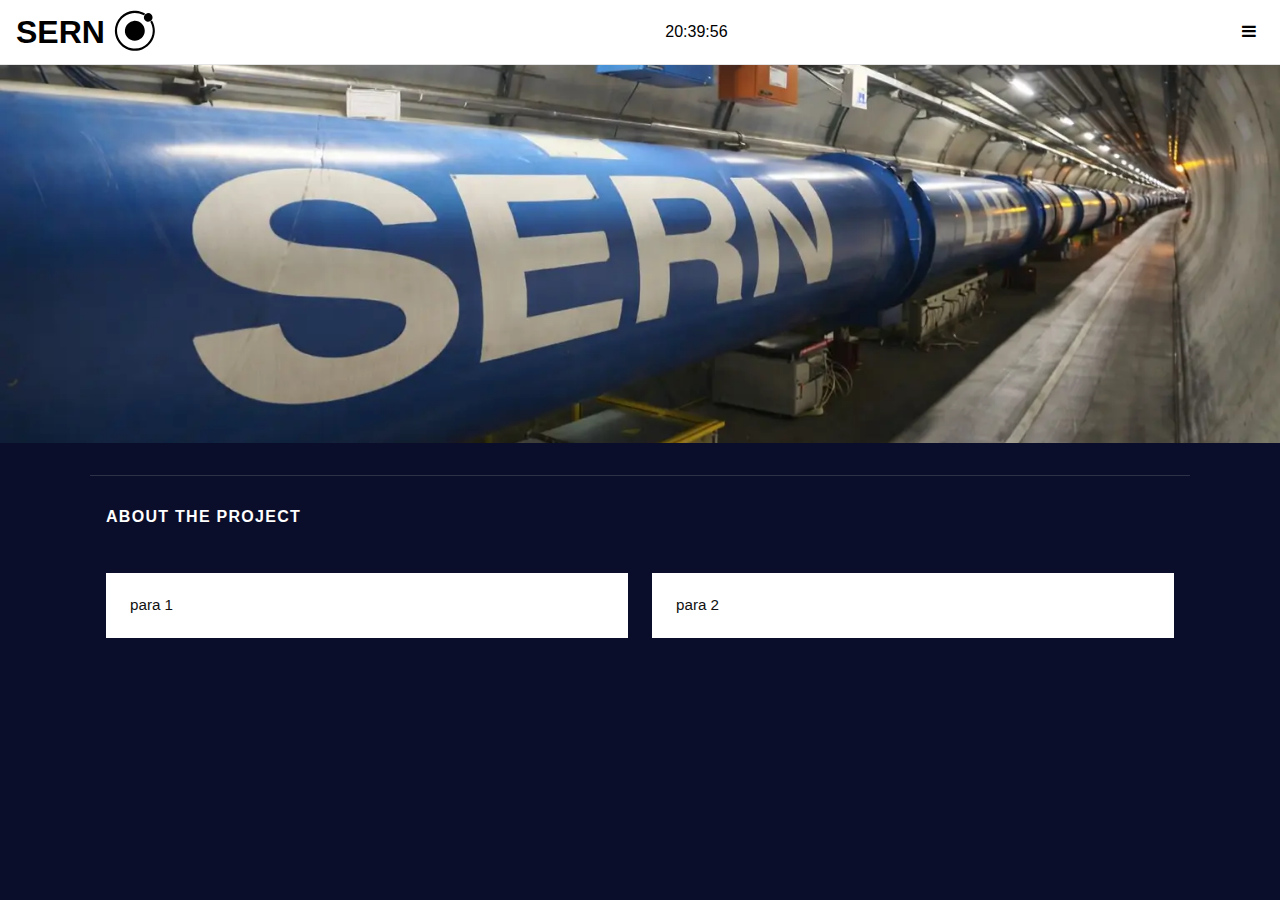
<file: index.html>
<!DOCTYPE html>
<html lang="en">
<head>
   
    <link rel="stylesheet" href="https://cdnjs.cloudflare.com/ajax/libs/font-awesome/4.7.0/css/font-awesome.min.css">
    <meta charset="UTF-8">
    <meta name="viewport" content="width=device-width, initial-scale=1.0">
    <title>SERN</title>
    <var> <link rel="icon" href="photos/logo.svg" type="image/svg+xml"></var>
    <link rel="stylesheet" href="style.css">
    
</head>
<body>
    <header>
        <div class="brand">
            <img src="photos/logo.svg" alt="Logo - Hjem">
            <h1 id="homeButton">SERN</h1>
        </div>
        <div id="clock"></div>
        <a href="javascript:void(0);" class="icon" onclick="functionBurger()">
        <i class="fa fa-bars"></i>
        </a>
        
    </header>

    <div id="myLinks">
        <a href="index.html" class="active">Main</a>
        <a href="page1.html">Page-1</a>
        <a href="page2.html">Page-2</a>
        <a href="page3.html">Page-3</a>
    </div>
    <div class="lhc">
        <img class="sern-lhc" src="photos/20210-138 LHC 01.webp" alt="Lhc-tunnel">
    </div>

    <div class="divider"></div>

    <section class="content">
    <h2 class="section-title">About the Project</h2>

    <div class="main">
        <p class="para1">para 1</p>
        <p class="para2">para 2</p>
    </div>
    </section>

    


</body>

<script src="script.js"></script>
</html>
</file>
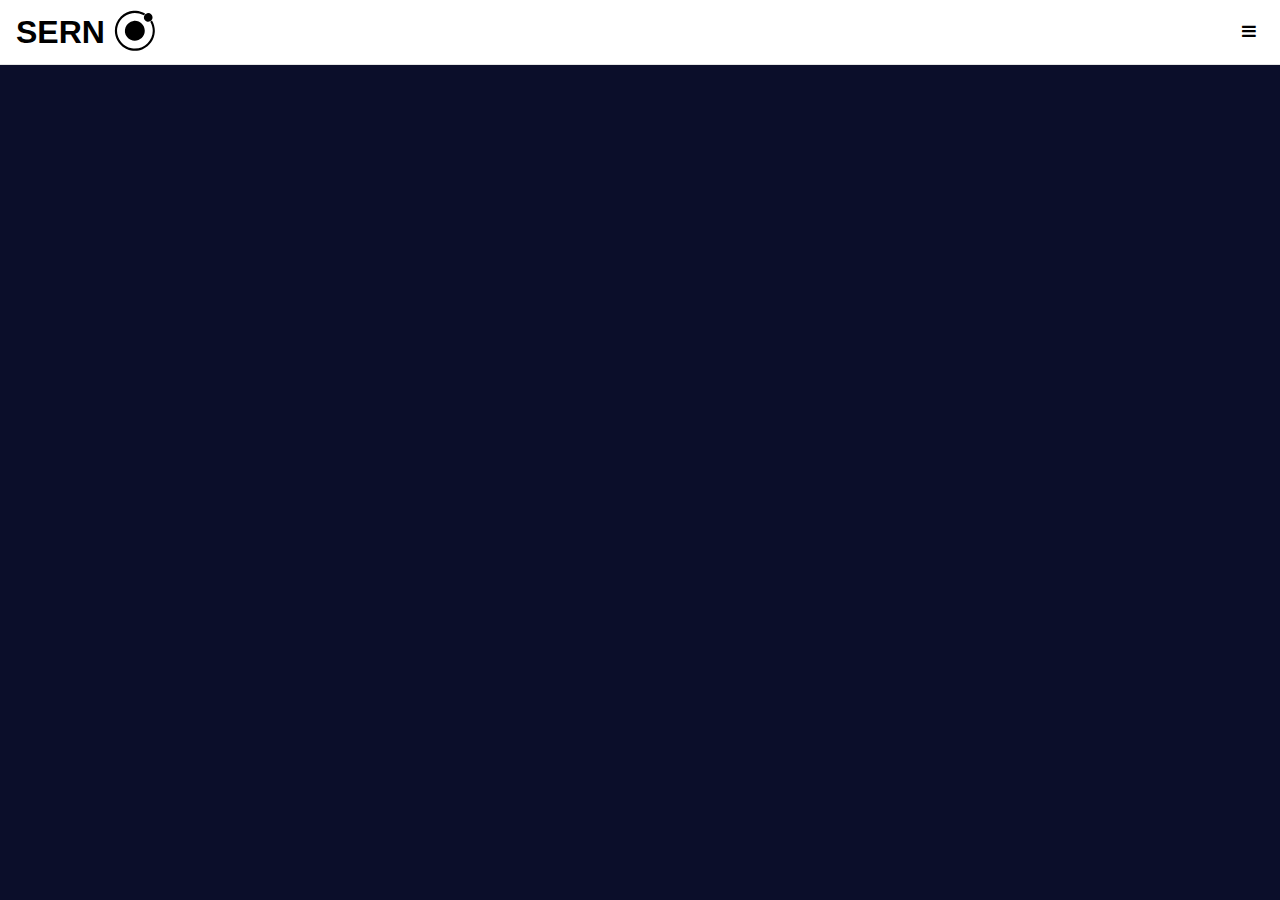
<file: page3.html>
<!DOCTYPE html>
<html lang="en">
<head>
    
    <meta charset="UTF-8">
    <link rel="stylesheet" href="https://cdnjs.cloudflare.com/ajax/libs/font-awesome/4.7.0/css/font-awesome.min.css">
    <meta name="viewport" content="width=device-width, initial-scale=1.0">
    <title>sern.page3</title>
    <link rel="icon" href="photos/logo.svg" type="image/svg+xml">
    <link rel="stylesheet" href="style.css">
    
</head>
<body>
    <header>
        <div class="brand">
            <img src="photos/logo.svg" alt="Logo - Hjem">
            <h1 id="homeButton">SERN</h1>
        </div>

        <a href="javascript:void(0);" class="icon" onclick="functionBurger()">
        <i class="fa fa-bars"></i>
        </a>
    </header>
    <div id="myLinks">
        <a href="index.html">Main</a>
        <a href="page1.html">Page-1</a>
        <a href="page2.html" >Page-2</a>
        <a href="page3.html" class="active">Page-3</a>
    </div>
    
</body>
<script src="script.js"></script>
</html>
</file>
<file: style.css>
@font-face {
    font-family: "Eurostile";
    src: url("./font/Eurostile-Extended-Black-2.ttf") format("truetype");
    font-weight: 700;
    font-style: normal;
    font-display: swap;
}



h1{
    font-family: 'Eurostile', Arial, sans-serif;
    background-color: rgb(255, 255, 255);
    margin: 0;
    cursor: pointer;
  
}
    
body{
    margin: 0;
    padding: 0;
    box-sizing: border-box;
    background-color: #0b0e2a;
    font-family: 'Eurostile', Arial, sans-serif;
    font-weight: 400;     
    color: black;
}

header {
    display: flex;
    justify-content: space-between; 
    align-items: center; 
    padding: 0.5em 1em;
    background-color: #ffffff;
}

header {
    border-bottom: 1px solid #e5e5e5;
}

header a.icon {
    background: none;
    color: #000;
    padding: 8px;
    border-radius: 0;
}

#myLinks a:hover {
    background-color: rgba(255,255,255,0.05);
    color: #ffffff;
}

#myLinks {
  display: none;
  background-color: #333;
  flex-direction: column;
}

#myLinks.show {
  display: flex;
}


#myLinks a {
  color: white;
  padding: 14px 16px;
  text-decoration: none;
  font-size: 17px;
  display: block;
}


.main {
    max-width: 1100px;
    margin: 2rem auto;
    padding: 0 1rem;
    display: grid;
    grid-template-columns: 1fr 1fr;
    gap: 1.5rem;
}
.para1, .para2 {
    background-color: #ffffff;
    color: #111;
    border-radius: 0;        
    padding: 1.25rem 1.5rem;
    font-size: 0.95rem;
    line-height: 1.6;
    color: #111;  
}
.brand {
    display: flex;
    align-items: center;
    flex-direction: row-reverse;
    gap: 0.5rem; 
}

.divider {
    height: 1px;
    background-color: rgba(255,255,255,0.15);
    max-width: 1100px;
    margin: 2rem auto;
}


.brand img {
    height: clamp(2.5em, 4vw, 3rem);
    width: auto;
}

.brand h1 {
    margin: 0;
}

    
.sern-lhc {
    width: 100%;
    height: 100%;
    object-fit: cover;         
    object-position: center;
    display: block;
    
}
.lhc{
    width: 100%;
    height: 42vh;         
    min-height: 260px;
    max-height: 480px;
    overflow: hidden;
    background-color: #000;
}
.section-title {
    max-width: 1100px;
    margin: 2.5rem auto 1rem;
    padding: 0 1rem;
    font-size: 1.1rem;
    font-weight: 600;
    text-transform: uppercase;
    letter-spacing: 0.08em;
    color: #ffffff;
}
.content {
    max-width: 1100px;
    margin: 0 auto;
    padding: 0 1rem 3rem;
}

.section-title {
    font-size: 1rem;
    font-weight: 600;
    text-transform: uppercase;
    letter-spacing: 0.08em;
    margin: 2rem auto 1rem;
    max-width: 1100px;
    color: #ffffff;
}


@media (max-width: 400px) {
    .main {
        grid-template-columns: 1fr; 
    }
    .para1, .para2{
      gap: 0.5rem;

    }
    .lhc{
        height: 30vh;
        min-height: 180px;
    }



}
</file>
